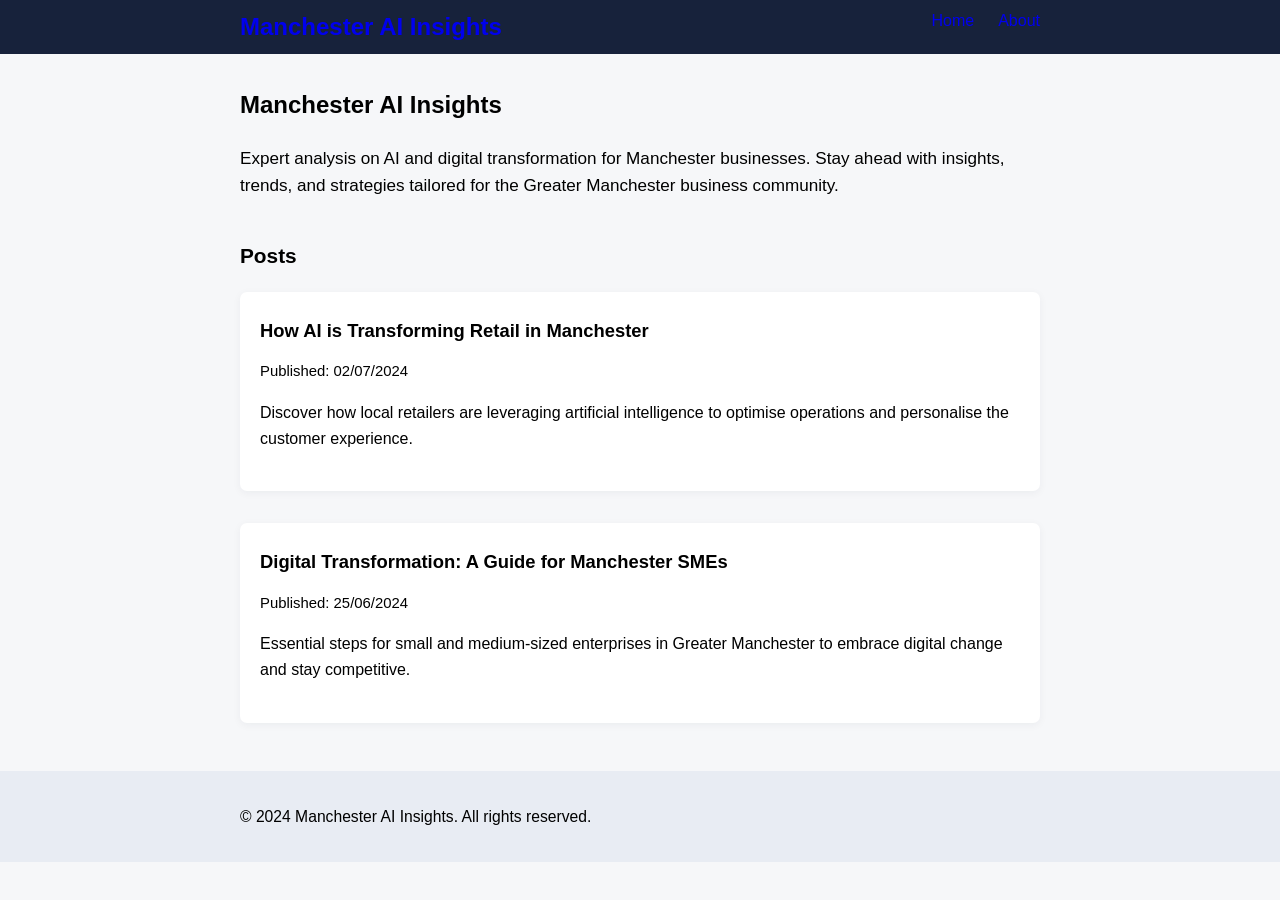
<file: index.html>
<!DOCTYPE html>
<html lang="en-GB">
<head>
  <meta charset="UTF-8">
  <meta http-equiv="X-UA-Compatible" content="IE=edge">
  <meta name="viewport" content="width=device-width, initial-scale=1.0">
  <title>Manchester AI Insights</title>
  <meta name="description" content="Expert analysis on AI and digital transformation for Manchester businesses. Stay ahead with insights, trends, and strategies tailored for the Greater Manchester business community.">
  <link rel="stylesheet" href="style.css">
</head>
<body>
  <header class="site-header">
    <div class="container">
      <nav class="nav-bar">
        <a href="index.html" class="site-title">Manchester AI Insights</a>
        <ul class="nav-links">
          <li><a href="index.html" class="active">Home</a></li>
          <li><a href="about.html">About</a></li>
        </ul>
      </nav>
    </div>
  </header>
  <main class="container">
    <section class="intro">
      <h1>Manchester AI Insights</h1>
      <p class="site-description">Expert analysis on AI and digital transformation for Manchester businesses. Stay ahead with insights, trends, and strategies tailored for the Greater Manchester business community.</p>
    </section>
    <section class="posts-section">
      <h2>Posts</h2>
      <div class="posts-list">
        <!-- Blog articles will be injected here -->
        <article class="post-placeholder">
          <h3>How AI is Transforming Retail in Manchester</h3>
          <p class="post-meta">Published: 02/07/2024</p>
          <p>Discover how local retailers are leveraging artificial intelligence to optimise operations and personalise the customer experience.</p>
        </article>
        <article class="post-placeholder">
          <h3>Digital Transformation: A Guide for Manchester SMEs</h3>
          <p class="post-meta">Published: 25/06/2024</p>
          <p>Essential steps for small and medium-sized enterprises in Greater Manchester to embrace digital change and stay competitive.</p>
        </article>
      </div>
    </section>
  </main>
  <footer class="site-footer">
    <div class="container">
      <p>&copy; 2024 Manchester AI Insights. All rights reserved.</p>
    </div>
  </footer>
</body>
</html>
</file>
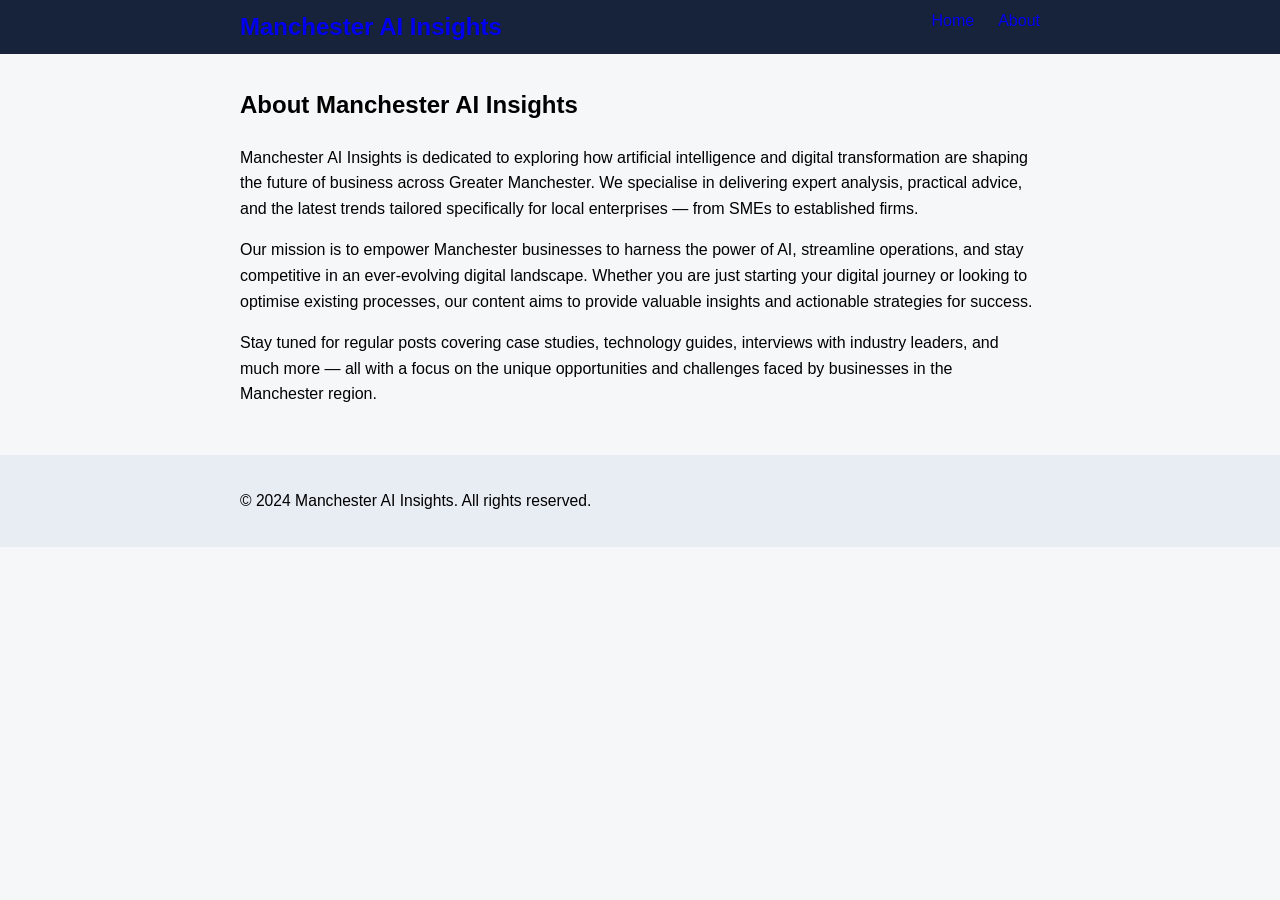
<file: about.html>
<!DOCTYPE html>
<html lang="en-GB">
<head>
  <meta charset="UTF-8">
  <meta http-equiv="X-UA-Compatible" content="IE=edge">
  <meta name="viewport" content="width=device-width, initial-scale=1.0">
  <title>About | Manchester AI Insights</title>
  <meta name="description" content="Learn about Manchester AI Insights – a blog dedicated to exploring AI and digital transformation for businesses in Greater Manchester.">
  <link rel="stylesheet" href="style.css">
</head>
<body>
  <header class="site-header">
    <div class="container">
      <nav class="nav-bar">
        <a href="index.html" class="site-title">Manchester AI Insights</a>
        <ul class="nav-links">
          <li><a href="index.html">Home</a></li>
          <li><a href="about.html" class="active">About</a></li>
        </ul>
      </nav>
    </div>
  </header>
  <main class="container">
    <section class="intro">
      <h1>About Manchester AI Insights</h1>
      <p>Manchester AI Insights is dedicated to exploring how artificial intelligence and digital transformation are shaping the future of business across Greater Manchester. We specialise in delivering expert analysis, practical advice, and the latest trends tailored specifically for local enterprises — from SMEs to established firms.</p>
      <p>Our mission is to empower Manchester businesses to harness the power of AI, streamline operations, and stay competitive in an ever-evolving digital landscape. Whether you are just starting your digital journey or looking to optimise existing processes, our content aims to provide valuable insights and actionable strategies for success.</p>
      <p>Stay tuned for regular posts covering case studies, technology guides, interviews with industry leaders, and much more — all with a focus on the unique opportunities and challenges faced by businesses in the Manchester region.</p>
    </section>
  </main>
  <footer class="site-footer">
    <div class="container">
      <p>&copy; 2024 Manchester AI Insights. All rights reserved.</p>
    </div>
  </footer>
</body>
</html>
</file>
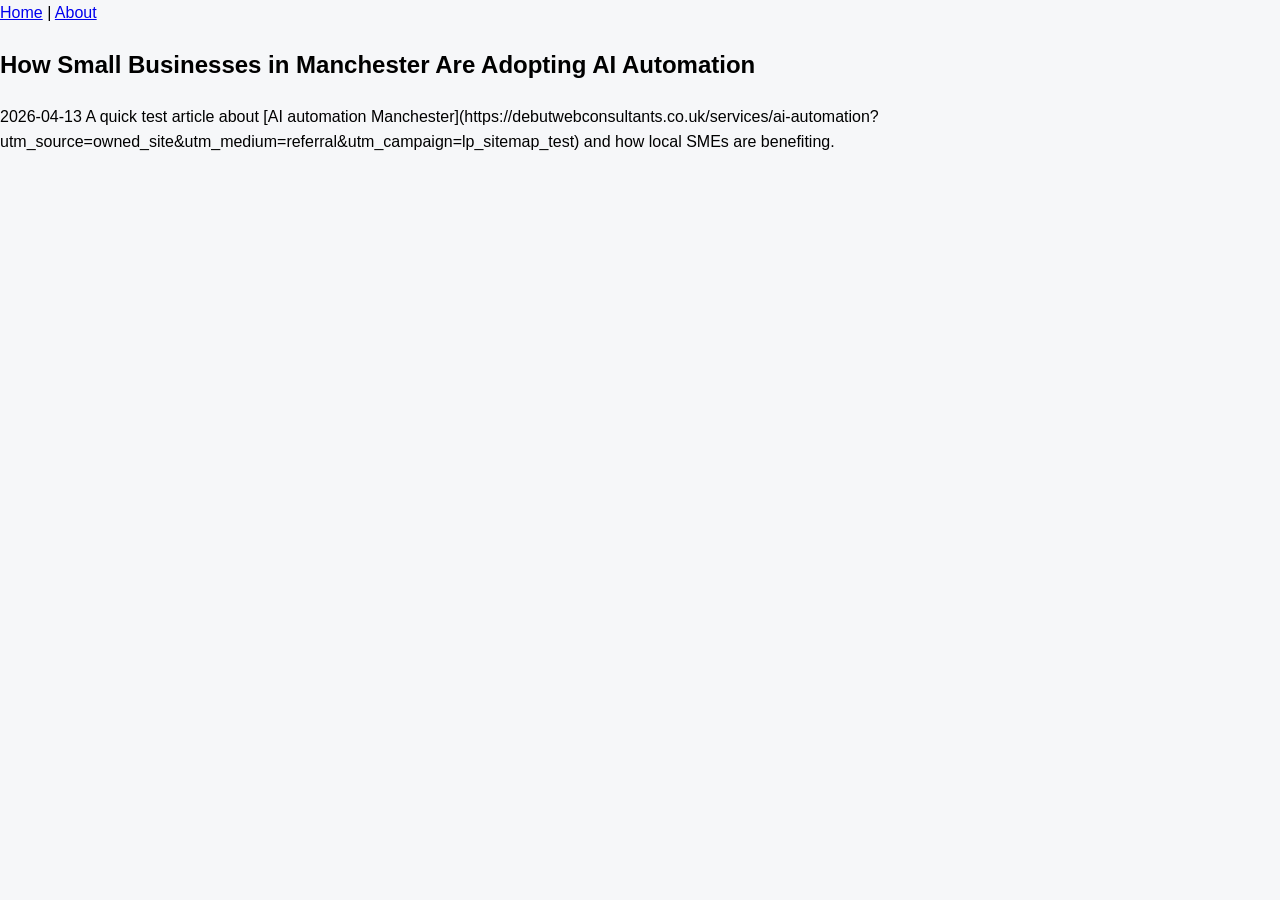
<file: posts/2026-04-13-how-small-businesses-in-manchester-are-adopting-ai-automation.html>
<!DOCTYPE html>
<html lang="en-GB">
<head>
  <meta charset="UTF-8">
  <meta name="viewport" content="width=device-width, initial-scale=1.0">
  <meta name="description" content="Manchester SMEs are embracing AI automation to streamline operations.">
  <title>How Small Businesses in Manchester Are Adopting AI Automation</title>
  <link rel="stylesheet" href="../style.css">
</head>
<body>
  <nav><a href="../index.html">Home</a> | <a href="../about.html">About</a></nav>
  <article>
    <h1>How Small Businesses in Manchester Are Adopting AI Automation</h1>
    <time datetime="2026-04-13">2026-04-13</time>
    A quick test article about [AI automation Manchester](https://debutwebconsultants.co.uk/services/ai-automation?utm_source=owned_site&utm_medium=referral&utm_campaign=lp_sitemap_test) and how local SMEs are benefiting.
  </article>
</body>
</html>
</file>
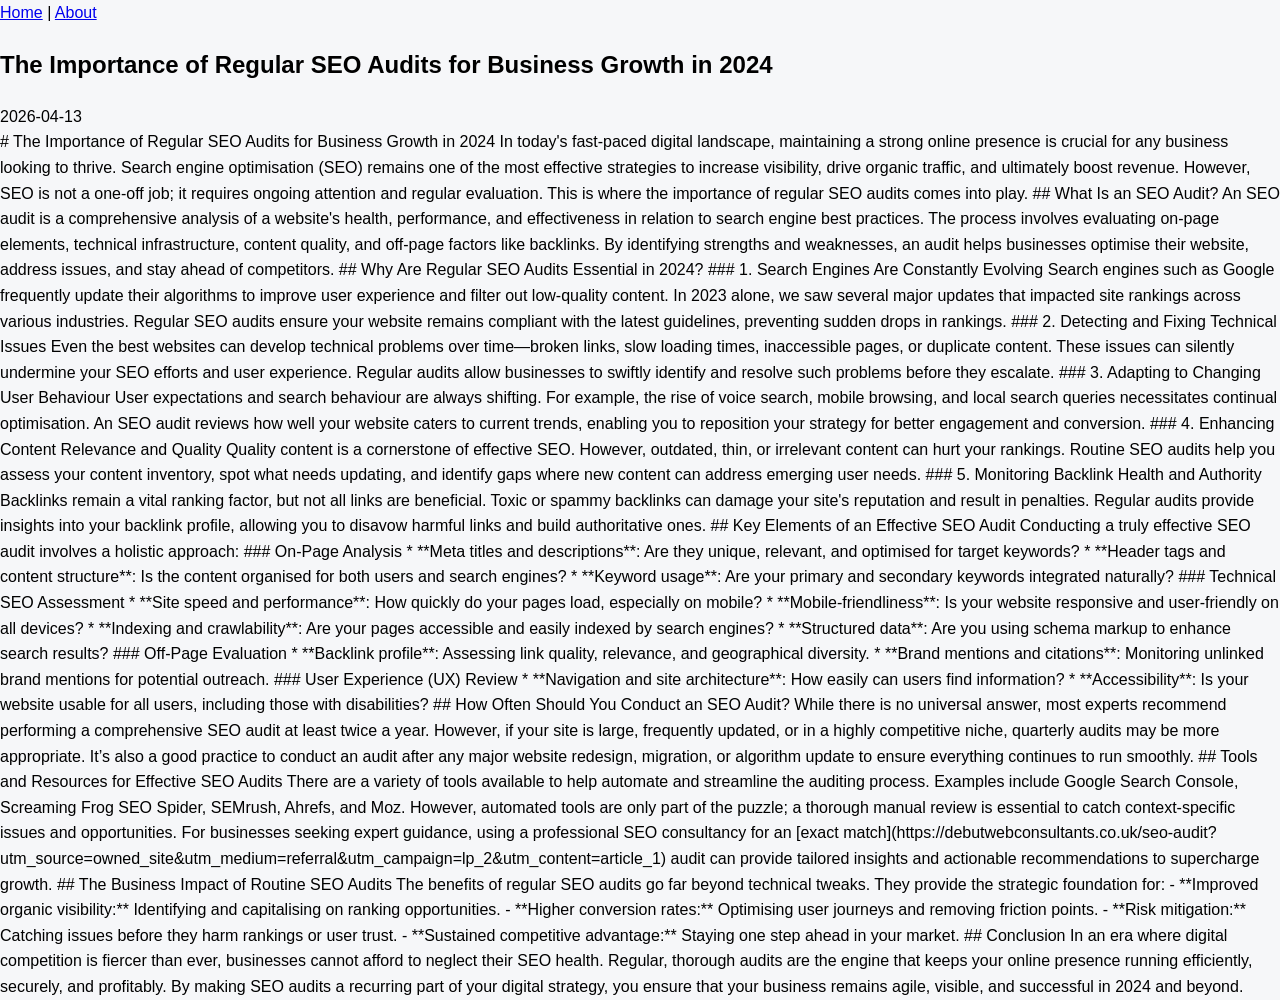
<file: posts/2026-04-13-the-importance-of-regular-seo-audits-for-business-growth-in-2024.html>
<!DOCTYPE html><html lang="en-GB"><head><meta charset="UTF-8"><meta name="viewport" content="width=device-width,initial-scale=1.0"><meta name="description" content="Regular SEO audits are essential for maintaining and improving online visibility in the fast-evolving digital landscape. This article explores the reasons why businesses should schedule routine audits, key elements to review, and the tangible benefits for growth and competitiveness. Proper auditing not only uncovers technical issues but also shapes a proactive SEO strategy."><title>The Importance of Regular SEO Audits for Business Growth in 2024</title><link rel="stylesheet" href="../style.css"></head><body><nav><a href="../index.html">Home</a> | <a href="../about.html">About</a></nav><article><h1>The Importance of Regular SEO Audits for Business Growth in 2024</h1><time datetime="2026-04-13">2026-04-13</time><div># The Importance of Regular SEO Audits for Business Growth in 2024

In today's fast-paced digital landscape, maintaining a strong online presence is crucial for any business looking to thrive. Search engine optimisation (SEO) remains one of the most effective strategies to increase visibility, drive organic traffic, and ultimately boost revenue. However, SEO is not a one-off job; it requires ongoing attention and regular evaluation. This is where the importance of regular SEO audits comes into play.

## What Is an SEO Audit?

An SEO audit is a comprehensive analysis of a website's health, performance, and effectiveness in relation to search engine best practices. The process involves evaluating on-page elements, technical infrastructure, content quality, and off-page factors like backlinks. By identifying strengths and weaknesses, an audit helps businesses optimise their website, address issues, and stay ahead of competitors.

## Why Are Regular SEO Audits Essential in 2024?

### 1. Search Engines Are Constantly Evolving

Search engines such as Google frequently update their algorithms to improve user experience and filter out low-quality content. In 2023 alone, we saw several major updates that impacted site rankings across various industries. Regular SEO audits ensure your website remains compliant with the latest guidelines, preventing sudden drops in rankings.

### 2. Detecting and Fixing Technical Issues

Even the best websites can develop technical problems over time—broken links, slow loading times, inaccessible pages, or duplicate content. These issues can silently undermine your SEO efforts and user experience. Regular audits allow businesses to swiftly identify and resolve such problems before they escalate.

### 3. Adapting to Changing User Behaviour

User expectations and search behaviour are always shifting. For example, the rise of voice search, mobile browsing, and local search queries necessitates continual optimisation. An SEO audit reviews how well your website caters to current trends, enabling you to reposition your strategy for better engagement and conversion.

### 4. Enhancing Content Relevance and Quality

Quality content is a cornerstone of effective SEO. However, outdated, thin, or irrelevant content can hurt your rankings. Routine SEO audits help you assess your content inventory, spot what needs updating, and identify gaps where new content can address emerging user needs.

### 5. Monitoring Backlink Health and Authority

Backlinks remain a vital ranking factor, but not all links are beneficial. Toxic or spammy backlinks can damage your site's reputation and result in penalties. Regular audits provide insights into your backlink profile, allowing you to disavow harmful links and build authoritative ones.

## Key Elements of an Effective SEO Audit

Conducting a truly effective SEO audit involves a holistic approach:

### On-Page Analysis
* **Meta titles and descriptions**: Are they unique, relevant, and optimised for target keywords?
* **Header tags and content structure**: Is the content organised for both users and search engines?
* **Keyword usage**: Are your primary and secondary keywords integrated naturally?

### Technical SEO Assessment
* **Site speed and performance**: How quickly do your pages load, especially on mobile?
* **Mobile-friendliness**: Is your website responsive and user-friendly on all devices?
* **Indexing and crawlability**: Are your pages accessible and easily indexed by search engines?
* **Structured data**: Are you using schema markup to enhance search results?

### Off-Page Evaluation
* **Backlink profile**: Assessing link quality, relevance, and geographical diversity.
* **Brand mentions and citations**: Monitoring unlinked brand mentions for potential outreach.

### User Experience (UX) Review
* **Navigation and site architecture**: How easily can users find information?
* **Accessibility**: Is your website usable for all users, including those with disabilities?

## How Often Should You Conduct an SEO Audit?

While there is no universal answer, most experts recommend performing a comprehensive SEO audit at least twice a year. However, if your site is large, frequently updated, or in a highly competitive niche, quarterly audits may be more appropriate. It’s also a good practice to conduct an audit after any major website redesign, migration, or algorithm update to ensure everything continues to run smoothly.

## Tools and Resources for Effective SEO Audits

There are a variety of tools available to help automate and streamline the auditing process. Examples include Google Search Console, Screaming Frog SEO Spider, SEMrush, Ahrefs, and Moz. However, automated tools are only part of the puzzle; a thorough manual review is essential to catch context-specific issues and opportunities. For businesses seeking expert guidance, using a professional SEO consultancy for an [exact match](https://debutwebconsultants.co.uk/seo-audit?utm_source=owned_site&utm_medium=referral&utm_campaign=lp_2&utm_content=article_1) audit can provide tailored insights and actionable recommendations to supercharge growth.

## The Business Impact of Routine SEO Audits

The benefits of regular SEO audits go far beyond technical tweaks. They provide the strategic foundation for:

- **Improved organic visibility:** Identifying and capitalising on ranking opportunities.
- **Higher conversion rates:** Optimising user journeys and removing friction points.
- **Risk mitigation:** Catching issues before they harm rankings or user trust.
- **Sustained competitive advantage:** Staying one step ahead in your market.

## Conclusion

In an era where digital competition is fiercer than ever, businesses cannot afford to neglect their SEO health. Regular, thorough audits are the engine that keeps your online presence running efficiently, securely, and profitably. By making SEO audits a recurring part of your digital strategy, you ensure that your business remains agile, visible, and successful in 2024 and beyond.
</div></article></body></html>
</file>
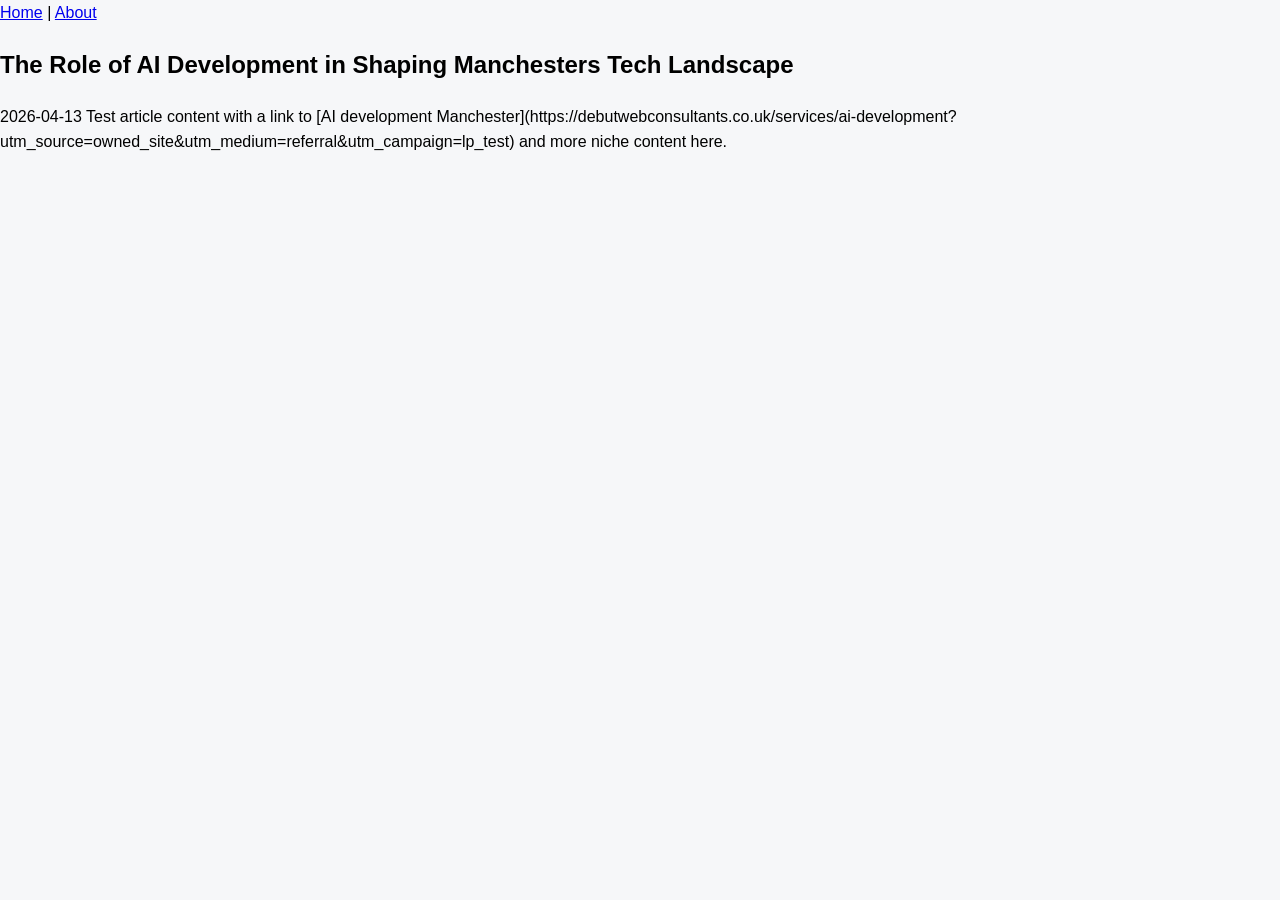
<file: posts/2026-04-13-the-role-of-ai-development-in-shaping-manchesters-tech-landscape.html>
<!DOCTYPE html>
<html lang="en-GB">
<head>
  <meta charset="UTF-8">
  <meta name="viewport" content="width=device-width, initial-scale=1.0">
  <meta name="description" content="Manchester is quickly establishing itself as a UK leader in AI.">
  <title>The Role of AI Development in Shaping Manchesters Tech Landscape</title>
  <link rel="stylesheet" href="../style.css">
</head>
<body>
  <nav><a href="../index.html">Home</a> | <a href="../about.html">About</a></nav>
  <article>
    <h1>The Role of AI Development in Shaping Manchesters Tech Landscape</h1>
    <time datetime="2026-04-13">2026-04-13</time>
    Test article content with a link to [AI development Manchester](https://debutwebconsultants.co.uk/services/ai-development?utm_source=owned_site&utm_medium=referral&utm_campaign=lp_test) and more niche content here.
  </article>
</body>
</html>
</file>
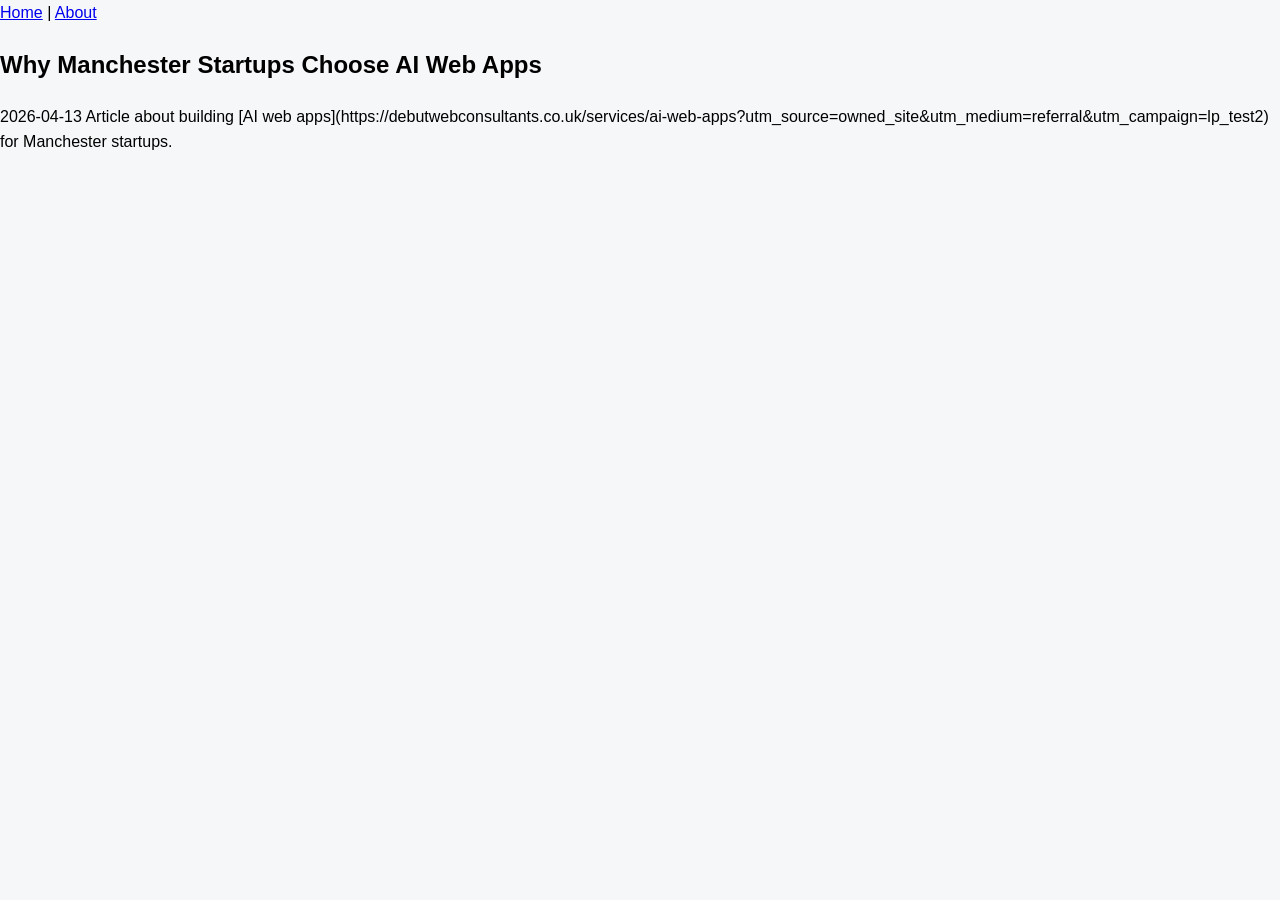
<file: posts/2026-04-13-why-manchester-startups-choose-ai-web-apps.html>
<!DOCTYPE html>
<html lang="en-GB">
<head>
  <meta charset="UTF-8">
  <meta name="viewport" content="width=device-width, initial-scale=1.0">
  <meta name="description" content="Manchester startup scene embraces AI web apps.">
  <title>Why Manchester Startups Choose AI Web Apps</title>
  <link rel="stylesheet" href="../style.css">
</head>
<body>
  <nav><a href="../index.html">Home</a> | <a href="../about.html">About</a></nav>
  <article>
    <h1>Why Manchester Startups Choose AI Web Apps</h1>
    <time datetime="2026-04-13">2026-04-13</time>
    Article about building [AI web apps](https://debutwebconsultants.co.uk/services/ai-web-apps?utm_source=owned_site&utm_medium=referral&utm_campaign=lp_test2) for Manchester startups.
  </article>
</body>
</html>
</file>
<file: style.css>
html {
  box-sizing: border-box;
  font-size: 16px;
}
*, *:before, *:after {
  box-sizing: inherit;
}
body {
  margin: 0;
  font-family: 'Segoe UI', 'Helvetica Neue', Arial, 'Liberation Sans', sans-serif;
  background: #f6f7f9;
  colour: #232629;
  line-height: 1.6;
}
.container {
  width: 90%;
  max-width: 800px;
  margin: 0 auto;
}
.site-header {
  background: #17223b;
  padding: 0.5rem 0;
}
.site-title {
  font-weight: bold;
  font-size: 1.5rem;
  colour: #ffffff;
  text-decoration: none;
}
.nav-bar {
  display: flex;
  justify-content: space-between;
  align-items: centre;
}
.nav-links {
  list-style: none;
  margin: 0;
  padding: 0;
  display: flex;
  gap: 1.5rem;
}
.nav-links a {
  colour: #dae1e7;
  text-decoration: none;
  font-weight: 500;
  transition: colour 0.2s;
}
.nav-links a.active, .nav-links a:hover {
  colour: #5d9cec;
}
.intro {
  margin: 2rem 0 2.5rem 0;
  text-align: centre;
}
.site-description {
  colour: #5d647b;
  font-size: 1.07rem;
  margin-top: 0.7rem;
}
.posts-section h2 {
  font-size: 1.3rem;
  margin-bottom: 1.2rem;
  colour: #17223b;
}
.posts-list {
  display: grid;
  gap: 2rem;
}
.post-placeholder {
  background: #ffffff;
  border-radius: 7px;
  box-shadow: 0 2px 8px rgba(23,34,59,0.05);
  padding: 1.5rem 1.25rem;
  transition: box-shadow 0.2s;
}
.post-placeholder:hover {
  box-shadow: 0 4px 16px rgba(93,156,236,0.06);
}
.post-placeholder h3 {
  margin-top: 0;
  margin-bottom: 0.5rem;
  font-size: 1.15rem;
  colour: #23395d;
}
.post-meta {
  font-size: 0.93rem;
  colour: #7a869a;
  margin-bottom: 0.7rem;
}
.site-footer {
  background: #e8ecf3;
  text-align: centre;
  font-size: 0.98rem;
  colour: #7a869a;
  padding: 1.1rem 0;
  margin-top: 3rem;
}
@media (max-width: 600px) {
  .container {
    width: 98%;
    padding: 0 0.6rem;
  }
  .nav-bar {
    flex-direction: column;
    align-items: flex-start;
    gap: 0.5rem;
  }
  .posts-list {
    gap: 1.2rem;
  }
  .intro {
    margin: 1.3rem 0 1.8rem 0;
  }
}
</file>
